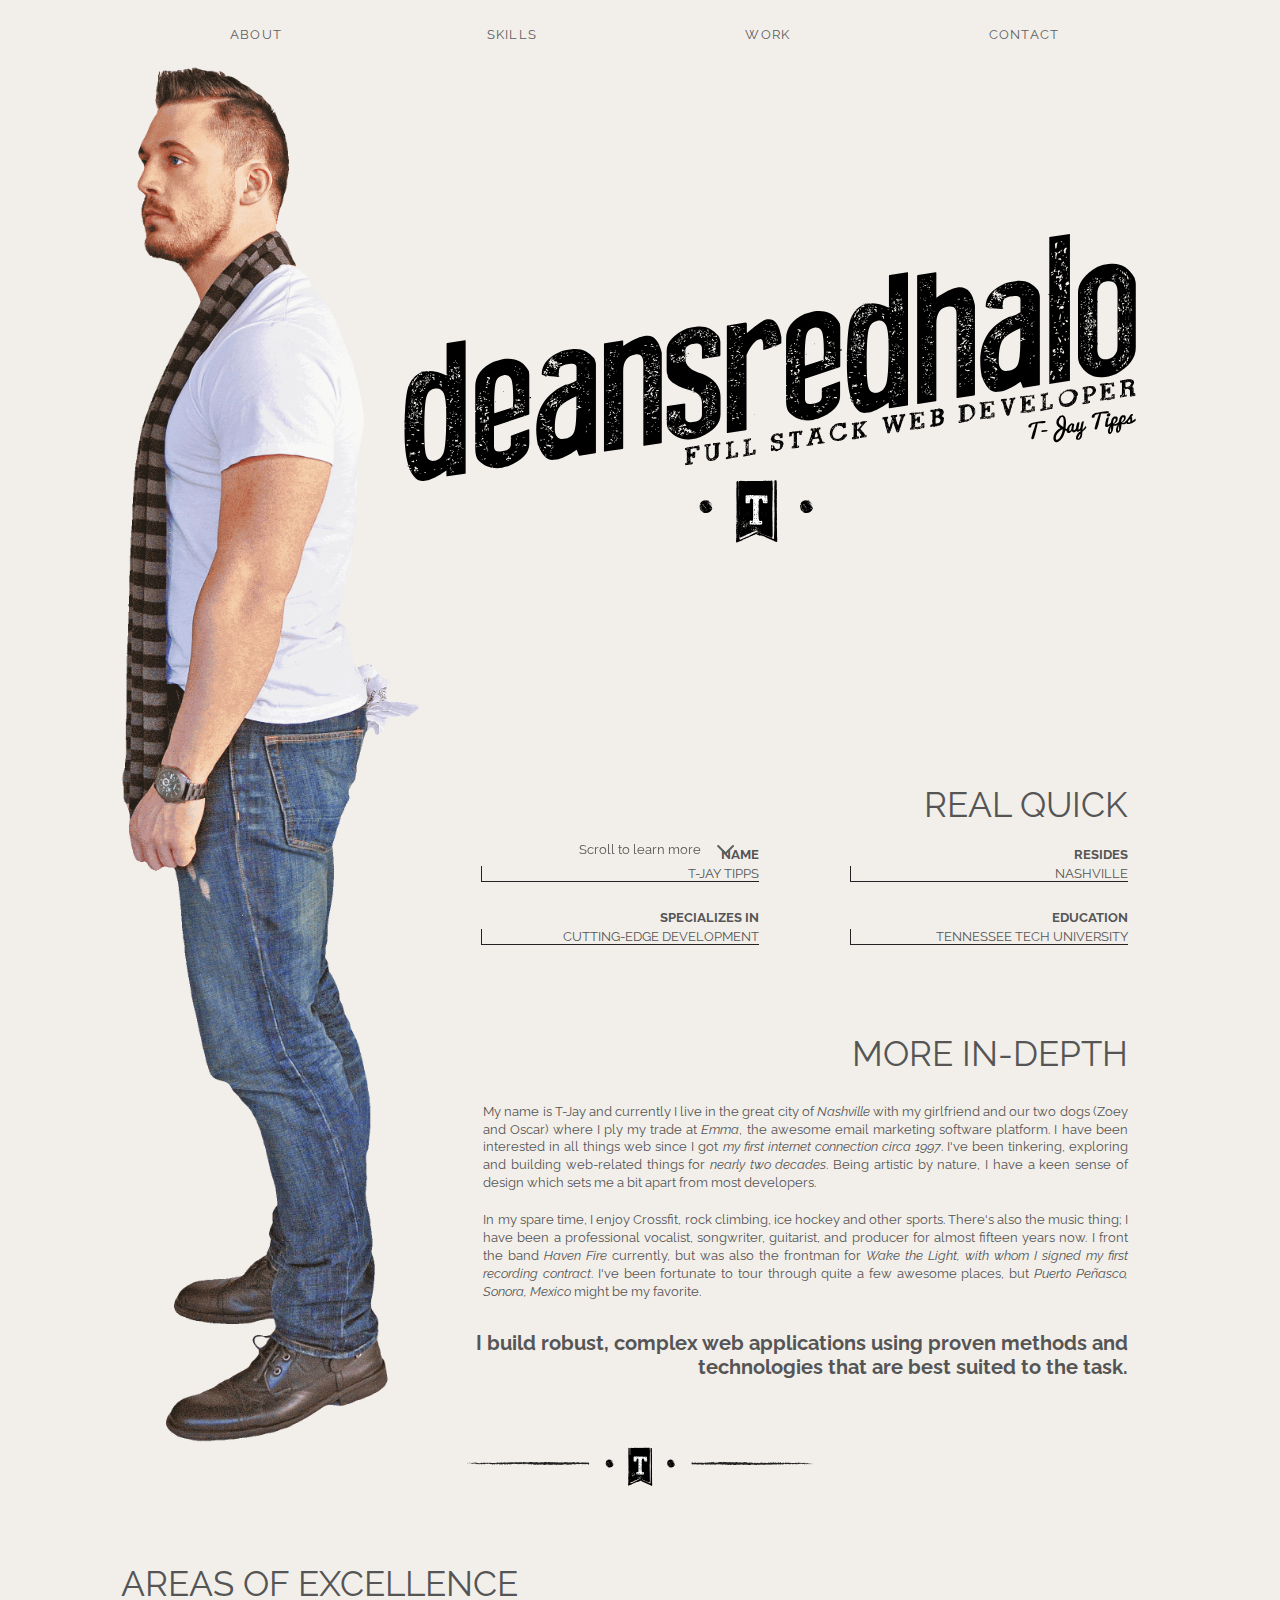
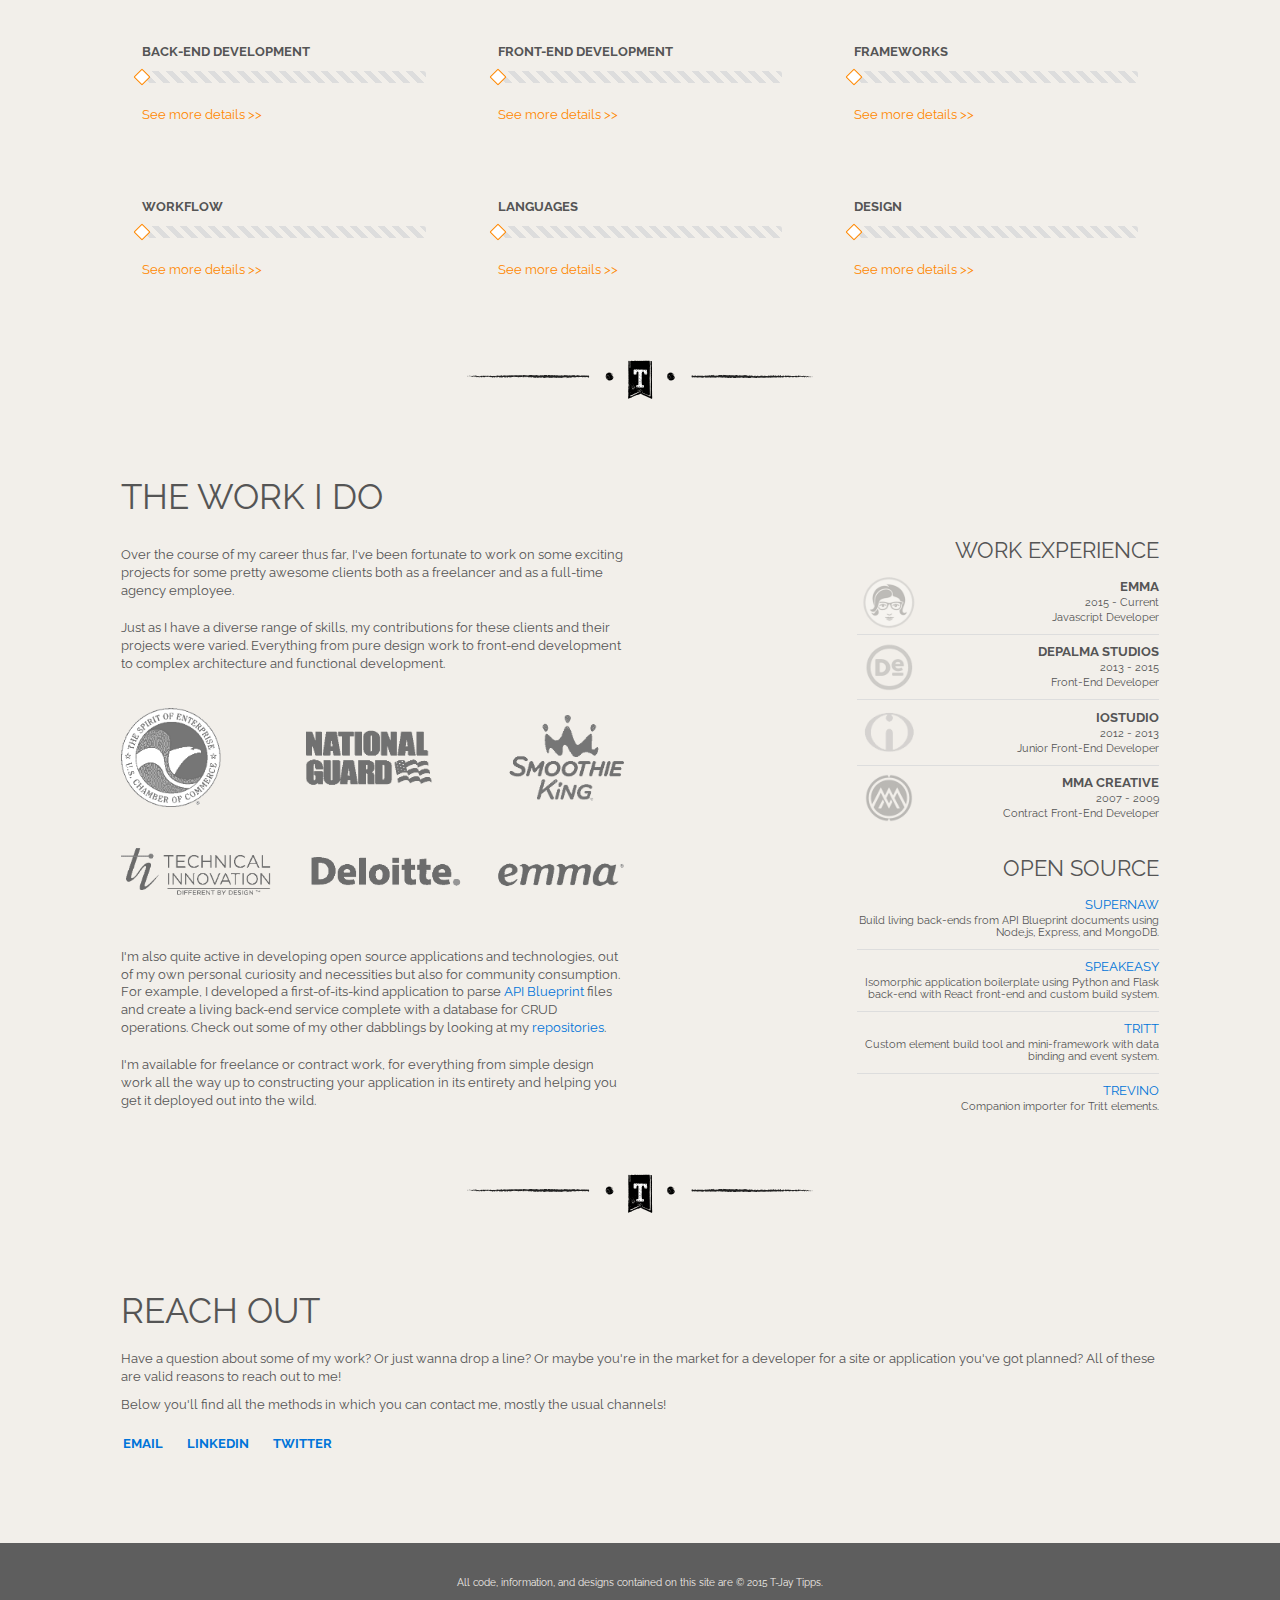
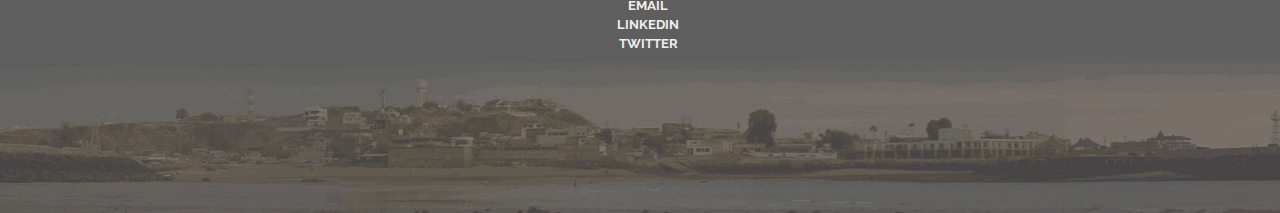
<file: index.html>
<!DOCTYPE html>
<html>
  <head>
  </head>
  <head>
    <meta charset="utf8">
    <meta http-equiv="X-UA-Compatible" content="IE=edge, chrome=1">
    <meta name="description" content="Full Stack Web Developer -- Nashville, TN">
    <meta name="author" content="T-Jay Tipps">
    <meta name="viewport" content="width=device-width, initial-scale=1">
    <link href="http://fonts.googleapis.com/css?family=Raleway:400,700,300" rel="stylesheet" type="text/css">
    <link rel="icon" type="image/ico" href="favicon.ico">
    <link rel="apple-touch-icon" href="apple-touch-icon.png">
    <meta property="og:title" content="deansredhalo | T-Jay Tipps">
    <meta property="og:type" content="website">
    <meta property="og:url" content="http://deansredhalo.github.io">
    <meta property="og:image" content="http://deansredhalo.github.io/img/logo2.svg">
    <meta property="og:description" content="Full Stack Web Developer -- Nashville, TN">
    <meta name="twitter:card" content="summary_large_image">
    <meta name="twitter:site" content="@tjaytipps">
    <meta name="twitter:creator" content="@tjaytipps">
    <meta name="twitter:title" content="T-Jay Tipps">
    <meta name="twitter:description" content="Full Stack Web Developer -- Nashville, TN">
    <meta name="twitter:image:src" content="http://deansredhalo.github.io/img/logo2.svg">
    <title>T-Jay Tipps</title><link rel='stylesheet' href='stylus/site.css' />
  </head>
  <body class="home"> 
    <header role="banner">
      <nav role="navigation"><span><a rel="about">About</a></span><span><a rel="skills">Skills</a></span><span><a rel="work">Work</a></span><span><a rel="contact">Contact</a></span>
      </nav>
    </header>
    <div class="container">
      <div class="hero gutter">
        <div class="masthead"><img src="img/masthead.gif"></div>
        <div class="splash">
          <div class="logo"></div>
        </div>
        <div class="content-block quick-content">
          <section role="about" class="gutter">
            <h3>Real quick</h3>
            <div class="quick-content-blurbs">
              <div class="blurb">
                <label>Name</label><span>T-Jay Tipps</span>
              </div>
              <div class="blurb">
                <label>Resides</label><span>Nashville</span>
              </div>
              <div class="blurb">
                <label>Specializes in</label><span>Cutting-edge development</span>
              </div>
              <div class="blurb">
                <label>Education</label><span>Tennessee Tech University</span>
              </div>
            </div>
          </section>
        </div>
        <div class="content-block quick-content">
          <section role="more" class="gutter">
            <h3>More in-depth</h3>
            <p>
               
              My name is T-Jay and currently I live in the 
              great city of <i>Nashville</i> with my girlfriend and our two dogs (Zoey and Oscar) 
              where I ply my trade at <i>Emma</i>, the awesome email 
              marketing software platform. I have been interested in all things web since I
              got <i>my first internet connection circa 1997</i>. I've been tinkering, exploring
              and building web-related things for <i>nearly two decades</i>. Being artistic by nature, 
              I have a keen sense of design
              which sets me a bit apart from most developers. 
            </p>
            <p>
              In my spare time, I enjoy Crossfit, rock climbing, ice hockey and other sports.
              There's also the music thing;
              I have been a professional vocalist, songwriter, guitarist, and producer for almost fifteen years now.  I front
              the band <i>Haven Fire</i> currently, but was also the frontman for <i>Wake the Light, with whom I signed my first
              recording contract</i>.  I've been fortunate to tour through quite a few
              awesome places, but <i>Puerto Pe&ntilde;asco, Sonora, Mexico</i> might be my favorite.
            </p>
            <blockquote>I build robust, complex web applications using proven methods and technologies that are best suited to the task.</blockquote>
          </section>
        </div>
      </div>
      <div class="content-block has-separator">
        <section role="skills" class="gutter">
          <h3>Areas of excellence</h3>
          <div class="skills">
            <label>Back-end Development</label>
            <div class="skills-track">
              <div class="skills-highlight">
                <div class="skills-diamond"></div>
              </div>
            </div>
            <div class="see-details"><span class="open">See more details &gt;&gt;</span><span class="close">&times;</span>
              <div class="details">
                <ul>
                  <li>Database management</li>
                  <li>Authentication/validation</li>
                  <li>Asset piping</li>
                  <li>API development</li>
                </ul>
                <p>Technologies of note: <strong>MongoDB, Node.js</strong></p>
              </div>
            </div>
          </div>
          <div class="skills">
            <label>Front-end Development</label>
            <div class="skills-track">
              <div class="skills-highlight">
                <div class="skills-diamond"></div>
              </div>
            </div>
            <div class="see-details"><span class="open">See more details &gt;&gt;</span><span class="close">&times;</span>
              <div class="details">
                <ul>
                  <li>HTML5</li>
                  <li>CSS3/4</li>
                  <li>Web components spec</li>
                  <li>Responsive development</li>
                </ul>
                <p>Technologies of note: <strong>Sass, Stylus, Polymer, jQuery</strong></p>
              </div>
            </div>
          </div>
          <div class="skills">
            <label>Frameworks</label>
            <div class="skills-track">
              <div class="skills-highlight">
                <div class="skills-diamond"></div>
              </div>
            </div>
            <div class="see-details"><span class="open">See more details &gt;&gt;</span><span class="close">&times;</span>
              <div class="details">
                <ul>
                  <li>Flux architecture</li>
                  <li>MVC</li>
                  <li>MVVM</li>
                </ul>
                <p>Technologies of note: <strong>React, Angular, Backbone, Meteor, Django, Flask</strong></p>
              </div>
            </div>
          </div>
          <div class="skills">
            <label>Workflow</label>
            <div class="skills-track">
              <div class="skills-highlight">
                <div class="skills-diamond"></div>
              </div>
            </div>
            <div class="see-details"><span class="open">See more details &gt;&gt;</span><span class="close">&times;</span>
              <div class="details">
                <ul>
                  <li>Task runners</li>
                  <li>Build systems</li>
                  <li>Version control</li>
                  <li>Scaffolding</li>
                  <li>Dependency management</li>
                </ul>
                <p>Technologies of note: <strong>Grunt, Gulp, Webpack, Browserify, Git, Yeoman, Bower, npm</strong></p>
              </div>
            </div>
          </div>
          <div class="skills">
            <label>Languages</label>
            <div class="skills-track">
              <div class="skills-highlight">
                <div class="skills-diamond"></div>
              </div>
            </div>
            <div class="see-details"><span class="open">See more details &gt;&gt;</span><span class="close">&times;</span>
              <div class="details">
                <ul>
                  <li>Functional programming</li>
                  <li>Object-oriented programming</li>
                  <li>Compiled languages</li>
                </ul>
                <p>Technologies of note: <strong>Javascript, Python, Ruby, Java, Objective-C/Swift</strong></p>
              </div>
            </div>
          </div>
          <div class="skills">
            <label>Design</label>
            <div class="skills-track">
              <div class="skills-highlight">
                <div class="skills-diamond"></div>
              </div>
            </div>
            <div class="see-details"><span class="open">See more details &gt;&gt;</span><span class="close">&times;</span>
              <div class="details">
                <ul>
                  <li>Graphics</li>
                  <li>Branding</li>
                  <li>Typography</li>
                  <li>User experience</li>
                </ul>
                <p>Technologies of note: <strong>Photoshop, Illustrator, Sketch, InVision</strong></p>
              </div>
            </div>
          </div>
        </section>
      </div>
      <div class="content-block has-separator">
        <section role="work" class="gutter">
          <h3>The work I do</h3>
          <div class="work">
            <p>
               
              Over the course of my career thus far, I've been fortunate to work on some exciting
              projects for some pretty awesome clients both as a freelancer and as a full-time
              agency employee.
            </p>
            <p>
              Just as I have a diverse range of skills, my contributions for these clients and their
              projects were varied.  Everything from pure design work to front-end development to complex
              architecture and functional development. 
            </p>
            <div class="work-clients"></div>
            <div class="work-clients"></div>
            <p>
              I'm also quite active in developing open source applications and technologies, out of my own
              personal curiosity and necessities but also for community consumption. For example, I developed
              a first-of-its-kind application to parse <a href="http://www.apiblueprint.org/" target="_blank">
              API Blueprint</a> files and create a living back-end service complete with a database for CRUD
              operations. Check out some of my other dabblings by looking at my 
              <a href="https://github.com/deansredhalo?tab=repositoriesrepositories" target="_blank">repositories</a>.
            </p>
            <p>
              I'm available for freelance or contract work, for everything from simple design work all the way
              up to constructing your application in its entirety and helping you get it deployed out into the
              wild.
            </p>
          </div>
          <div class="work">
            <h5>Work Experience</h5>
            <div class="work-experience">
              <div class="work-experience-item">
                <label>Emma</label><span>2015 - Current</span><span>Javascript Developer</span>
              </div>
              <div class="work-experience-item">
                <label>DePalma Studios</label><span>2013 - 2015</span><span>Front-End Developer</span>
              </div>
              <div class="work-experience-item">
                <label>iostudio</label><span>2012 - 2013</span><span>Junior Front-End Developer</span>
              </div>
              <div class="work-experience-item">
                <label>MMA Creative</label><span>2007 - 2009</span><span>Contract Front-End Developer</span>
              </div>
            </div>
            <h5>Open Source</h5>
            <div class="open-source">
              <div class="open-source-item">
                <label> <a href="https://www.npmjs.com/package/supernaw" target="_blank">Supernaw</a></label><span>Build living back-ends from API Blueprint documents using Node.js, Express, and MongoDB.</span>
              </div>
              <div class="open-source-item">
                <label> <a href="https://www.github.com/deansredhalo/speakeasy" target="_blank">Speakeasy</a></label><span>
                  Isomorphic application boilerplate using Python and Flask back-end with React front-end
                  and custom build system.</span>
              </div>
              <div class="open-source-item">
                <label> <a href="https://www.github.com/deansredhalo/tritt" target="_blank">Tritt</a></label><span>Custom element build tool and mini-framework with data binding and event system.</span>
              </div>
              <div class="open-source-item">
                <label> <a href="https://www.github.com/deansredhalo/trevino" target="_blank">Trevino</a></label><span>Companion importer for Tritt elements.</span>
              </div>
            </div>
          </div>
        </section>
      </div>
      <div class="content-block has-separator">
        <section role="contact" class="gutter">
          <h3>Reach out</h3>
          <p>
            Have a question about some of my work? Or just wanna drop a line? Or maybe you're in the market for
            a developer for a site or application you've got planned? All of these are valid reasons to reach
            out to me!
          </p>
          <p>
             
            Below you'll find all the methods in which you can contact me, mostly the usual channels!
          </p>
          <div class="contact-options">
            <ul>
              <li><a href="mailto: deansredhalo@gmail.com">
                  <label>Email</label></a></li>
              <li><a href="https://www.linkedin.com/in/tjaytipps" target="_blank">
                  <label>LinkedIn</label></a></li>
              <li><a href="https://www.twitter.com/tjaytipps" target="_blank">
                  <label>Twitter</label></a></li>
            </ul>
          </div>
        </section>
      </div>
    </div>
    <div class="scroll-helper"><span>Scroll to learn more<span class="scroll-helper-arrow">
          <svg version="1.1" xmlns="http://www.w3.org/2000/svg" xmlns:xlink="http://www.w3.org/1999/xlink" x="0px" y="0px" viewbox="0 0 86.5 49" enable-background="new 0 0 86.5 49" xml:space="preserve" class="arrow bounce">
            <line fill="none" stroke="#5E5E5E" stroke-width="10" stroke-linecap="round" stroke-miterlimit="10" x1="5.3" y1="5.4" x2="43.1" y2="43.2"></line>
            <line fill="none" stroke="#5E5E5E" stroke-width="10" stroke-linecap="round" stroke-miterlimit="10" x1="81.1" y1="5.4" x2="43.3" y2="43.2"></line>
          </svg></span></span></div>
    <footer role="contentinfo">
      <div class="footer-item">
        <p>All code, information, and designs contained on this site are &copy; 2015 T-Jay Tipps.</p>
      </div>
      <div class="footer-item">
        <ul>
          <li><a href="mailto: deansredhalo@gmail.com">
              <label>Email</label></a></li>
          <li><a href="https://www.linkedin.com/in/tjaytipps" target="_blank">
              <label>LinkedIn</label></a></li>
          <li><a href="https://www.twitter.com/tjaytipps" target="_blank">
              <label>Twitter</label></a></li>
        </ul>
      </div>
    </footer><script src='js/build.js'></script>
  </body>
</html>
</file>
<file: stylus/site.css>
html {
  font-family: sans-serif;
  -ms-text-size-adjust: 100%;
  -webkit-text-size-adjust: 100%;
}
body {
  margin: 0;
}
article,
aside,
details,
figcaption,
figure,
footer,
header,
hgroup,
main,
nav,
section,
summary {
  display: block;
}
audio,
canvas,
progress,
video {
  display: inline-block;
  vertical-align: baseline;
}
audio:not([controls]) {
  display: none;
  height: 0;
}
[hidden],
template {
  display: none;
}
a {
  background: transparent;
}
a:active,
a:hover {
  outline: 0;
}
abbr[title] {
  border-bottom: 1px dotted;
}
b,
strong {
  font-weight: bold;
}
dfn {
  font-style: italic;
}
h1 {
  font-size: 2em;
  margin: 0.67em 0;
}
mark {
  background: #ff0;
  color: #000;
}
small {
  font-size: 80%;
}
sub,
sup {
  font-size: 75%;
  line-height: 0;
  position: relative;
  vertical-align: baseline;
}
sup {
  top: -0.5em;
}
sub {
  bottom: -0.25em;
}
img {
  border: 0;
}
svg:not(:root) {
  overflow: hidden;
}
figure {
  margin: 1em 40px;
}
hr {
  box-sizing: content-box;
  height: 0;
}
pre {
  overflow: auto;
}
code,
kbd,
pre,
samp {
  font-family: 'Bitstream Vera Sans Mono', Consolas, Courier, monospace, 'Bitstream Vera Sans Mono', Consolas, Courier, monospace;
  font-size: 1em;
}
button,
input,
optgroup,
select,
textarea {
  color: inherit;
  font: inherit;
  margin: 0;
}
button {
  overflow: visible;
}
button,
select {
  text-transform: none;
}
button,
html input[type="button"],
input[type="reset"],
input[type="submit"] {
  -webkit-appearance: button;
  cursor: pointer;
}
button[disabled],
html input[disabled] {
  cursor: default;
}
button::-moz-focus-inner,
input::-moz-focus-inner {
  border: 0;
  padding: 0;
}
input {
  line-height: normal;
}
input[type="checkbox"],
input[type="radio"] {
  box-sizing: border-box;
  padding: 0;
}
input[type="number"]::-webkit-inner-spin-button,
input[type="number"]::-webkit-outer-spin-button {
  height: auto;
}
input[type="search"] {
  -webkit-appearance: textfield;
  box-sizing: content-box;
}
input[type="search"]::-webkit-search-cancel-button,
input[type="search"]::-webkit-search-decoration {
  -webkit-appearance: none;
}
fieldset {
  border: 1px solid #c0c0c0;
  margin: 0 2px;
  padding: 0.35em 0.625em 0.75em;
}
legend {
  border: 0;
  padding: 0;
}
textarea {
  overflow: auto;
}
optgroup {
  font-weight: bold;
}
table {
  border-collapse: collapse;
  border-spacing: 0;
}
td,
th {
  padding: 0;
}
html {
  font-size: 16px;
  font-size: 100%;
}
body {
  font-family: "Helvetica Neue", HelveticaNeue, Helvetica, Arial, sans-serif;
  color: #555;
  -webkit-font-smoothing: antialiased;
  -webkit-text-size-adjust: 100%;
  -ms-text-size-adjust: 100%;
  font-size-adjust: auto;
}
b {
  font-weight: bold;
}
i {
  font-style: italic;
}
strong {
  font-weight: bold;
}
em {
  font-style: italic;
}
h1 {
  font-size: 38.4px;
  font-size: 2.4rem;
  text-rendering: optimizelegibility;
  font-weight: bold;
  margin: 0.75em 0;
  line-height: 1.6em;
}
h2 {
  font-size: 28.8px;
  font-size: 1.8rem;
  text-rendering: optimizelegibility;
  font-weight: bold;
  margin: 0.75em 0;
  line-height: 1.6em;
}
h3 {
  font-size: 24px;
  font-size: 1.5rem;
  text-rendering: optimizelegibility;
  font-weight: bold;
  margin: 0.75em 0;
  line-height: 1.6em;
}
h4 {
  font-size: 20.8px;
  font-size: 1.3rem;
  text-rendering: optimizelegibility;
  font-weight: bold;
  margin: 0.75em 0;
  line-height: 1.6em;
}
h5 {
  font-size: 16px;
  font-size: 1rem;
  text-rendering: optimizelegibility;
  font-weight: bold;
  margin: 0.75em 0;
  line-height: 1.6em;
}
h6 {
  font-size: 14.4px;
  font-size: 0.9rem;
  text-rendering: optimizelegibility;
  font-weight: bold;
  margin: 0.75em 0;
  line-height: 1.6em;
  text-transform: uppercase;
}
ul {
  margin: 5px 15px;
  margin: 0.32rem 0.94rem;
  padding-left: 1rem;
}
ul li {
  list-style-type: disc;
  padding: 2px 0;
  padding: 0.125rem;
}
ol {
  margin: 5px 18px;
  margin: 0.32rem 1.125rem;
  padding-left: 1rem;
}
ol li {
  list-style-type: decimal;
  padding: 2px 0;
  padding: 0.125rem;
}
::-moz-selection {
  background: #0074d9;
  color: #494949;
}
::selection {
  background: #0074d9;
  color: #494949;
}
p {
  font-size: 1rem;
  margin: 0.75em 0;
  line-height: 1.6em;
}
small {
  font-size: 55%;
  opacity: 0.6;
  font-weight: normal;
}
a {
  color: #0074d9;
  text-decoration: none;
  -webkit-transition: all .3s ease;
  transition: all .3s ease;
  border-bottom: 1px solid transparent;
}
a:hover {
  border-bottom: 1px solid;
}
a:hover {
  color: #0063b8;
}
a:visited {
  opacity: 0.8;
}
blockquote {
  border-left: 4px solid #0074d9;
  margin: 1em 0;
  padding-left: 1.5em;
}
blockquote:before,
blockquote:after {
  content: "";
  display: table;
}
blockquote:after {
  clear: both;
}
blockquote > p {
  font-weight: 300;
  font-size: 127%;
  font-size: 1.27rem;
  line-height: 127%;
  line-height: 1.27rem;
  margin-top: 0;
}
blockquote > cite,
blockquote > footer,
blockquote > figcaption {
  color: #888;
}
blockquote > cite:before,
blockquote > footer:before,
blockquote > figcaption:before {
  content: '\2014';
}
.hyphenation {
  -ms-word-break: break-all;
  word-break: break-all;
  word-break: break-word;
  -webkit-hyphens: auto;
  -moz-hyphens: auto;
  -ms-hyphens: auto;
  hyphens: auto;
  -webkit-hyphenate-before: 2;
  -webkit-hyphenate-after: 3;
  hyphenate-lines: 3;
}
html {
  box-sizing: border-box;
}
*,
*:before,
*:after {
  box-sizing: inherit;
}
.black {
  color: #000;
}
.white {
  color: #fff;
}
.offwhite {
  color: #f2efea;
}
.bg-oranje {
  background-color: #f80;
}
.bg-dutch {
  background-color: #ffa033;
}
.bg-rusty {
  background-color: #b7410e;
}
body,
html {
  background-color: #f2efea;
  margin: 0;
  padding: 0;
}
.container {
  position: relative;
  clear: both;
  *zoom: 1;
}
.container:before,
.container:after {
  content: '';
  display: table;
}
.container:after {
  clear: both;
}
@media only screen and (max-width: 1050px) {
  .container {
    max-width: 100%;
  }
}
.gutter {
  *zoom: 1;
  width: auto;
  max-width: 1140px;
  float: none;
  display: block;
  margin-right: auto;
  margin-left: auto;
  padding-left: 0;
  padding-right: 0;
  padding: 0 4%;
}
.gutter:before,
.gutter:after {
  content: '';
  display: table;
}
.gutter:after {
  clear: both;
}
.circle {
  border-radius: 50%;
}
nav[role='navigation'] ul {
  margin: 0;
  padding: 0;
}
nav[role='navigation'] ul:before,
nav[role='navigation'] ul:after {
  content: "";
  display: table;
}
nav[role='navigation'] ul:after {
  clear: both;
}
nav[role='navigation'] ul li {
  float: left;
  margin-right: 20px;
  list-style-type: none;
}
nav[role='navigation'] ul li:last-child {
  margin-right: 0;
}
.defaultType,
body,
p,
a,
h1,
h2,
h3,
h4,
h5,
h6,
small,
em,
strong,
input,
button {
  font-family: "Raleway", "Helvetica Neue", "Arial", sans-serif;
  font-weight: normal;
  font-style: normal;
  -webkit-font-smoothing: antialiased;
}
h1 {
  font-size: 64px;
  font-size: 4rem;
  text-rendering: optimizelegibility;
  font-weight: bold;
  margin: 0.75em 0;
  line-height: 1.6em;
}
h2 {
  font-size: 48px;
  font-size: 3rem;
  text-rendering: optimizelegibility;
  font-weight: bold;
  margin: 0.75em 0;
  line-height: 1.6em;
}
h3 {
  font-size: 36px;
  font-size: 2.25rem;
  text-rendering: optimizelegibility;
  font-weight: bold;
  margin: 0.75em 0;
  line-height: 1.6em;
}
h4 {
  font-size: 28px;
  font-size: 1.75rem;
  text-rendering: optimizelegibility;
  font-weight: bold;
  margin: 0.75em 0;
  line-height: 1.6em;
}
h5 {
  font-size: 22px;
  font-size: 1.375rem;
  text-rendering: optimizelegibility;
  font-weight: bold;
  margin: 0.75em 0;
  line-height: 1.6em;
}
h6 {
  font-size: 18px;
  font-size: 1.125rem;
  text-rendering: optimizelegibility;
  font-weight: bold;
  margin: 0.75em 0;
  line-height: 1.6em;
  text-transform: uppercase;
}
h1,
h2,
h3,
h4,
h5,
h6 {
  display: block;
  margin: 1rem 0;
  font-weight: normal;
  line-height: 1.3em;
  margin-bottom: 1rem;
}
h1:first-child,
h2:first-child,
h3:first-child,
h4:first-child,
h5:first-child,
h6:first-child {
  margin-top: 0;
}
h1 a,
h2 a,
h3 a,
h4 a,
h5 a,
h6 a {
  color: inherit;
}
a {
  cursor: pointer;
}
label {
  display: block;
  font-size: 1vw;
  font-weight: 700;
  text-transform: uppercase;
}
blockquote {
  border-left: none;
  font-size: 1.6vw;
  font-weight: 700;
}
p {
  font-size: 1vw;
  line-height: 1.4em;
}
::-moz-selection {
  background: #f80;
}
::selection {
  background: #f80;
}
::moz-selection {
  background: #f80;
}
@media only screen and (max-width: 800px) {
  label {
    font-size: 12px;
  }
}
@media only screen and (min-width: 400px) and (max-width: 1050px) {
  label {
    font-size: 16px;
  }
}
@media only screen and (min-width: 400px) and (max-width: 1050px) {
  p {
    font-size: 16px;
  }
}
@media only screen and (max-width: 800px) {
  p {
    font-size: 13px;
  }
}
@media only screen and (min-width: 700px) and (max-width: 1023px) {
  p {
    font-size: 16px;
  }
}
@media only screen and (max-width: 800px) {
  blockquote {
    font-size: 14px;
  }
}
@media only screen and (min-width: 700px) and (max-width: 1023px) {
  blockquote {
    font-size: 18px;
  }
}
.animated {
  -webkit-animation-duration: 0.5s;
  animation-duration: 0.5s;
  -webkit-animation-fill-mode: both;
  animation-fill-mode: both;
}
.over-scale {
  -webkit-animation-name: overscale;
  animation-name: overscale;
  -webkit-animation-duration: 0.6s;
  animation-duration: 0.6s;
  -webkit-animation-delay: 0.3s;
  animation-delay: 0.3s;
  -webkit-animation-timing-function: ease-in-out;
  animation-timing-function: ease-in-out;
}
.delay-1 {
  -webkit-animation-delay: 0.25s;
  animation-delay: 0.25s;
}
.delay-2 {
  -webkit-animation-delay: 0.5s;
  animation-delay: 0.5s;
}
.bounce {
  -webkit-animation: bounce 2s infinite;
  animation: bounce 2s infinite;
}
@-webkit-keyframes overscale {
  0% {
    -webkit-transform: scale(0);
    -ms-transform: scale(0);
    transform: scale(0);
  }
  70% {
    -webkit-transform: scale(1.1);
    -ms-transform: scale(1.1);
    transform: scale(1.1);
  }
  100% {
    -webkit-transform: scale(1);
    -ms-transform: scale(1);
    transform: scale(1);
  }
}
@keyframes overscale {
  0% {
    -webkit-transform: scale(0);
    -ms-transform: scale(0);
    transform: scale(0);
  }
  70% {
    -webkit-transform: scale(1.1);
    -ms-transform: scale(1.1);
    transform: scale(1.1);
  }
  100% {
    -webkit-transform: scale(1);
    -ms-transform: scale(1);
    transform: scale(1);
  }
}
@-webkit-keyframes bounce {
  0%, 20%, 50%, 80%, 100% {
    -webkit-transform: translateY(0);
    -ms-transform: translateY(0);
    transform: translateY(0);
  }
  40% {
    -webkit-transform: translateY(-0.4vw);
    -ms-transform: translateY(-0.4vw);
    transform: translateY(-0.4vw);
  }
  60% {
    -webkit-transform: translateY(-0.2vw);
    -ms-transform: translateY(-0.2vw);
    transform: translateY(-0.2vw);
  }
}
@keyframes bounce {
  0%, 20%, 50%, 80%, 100% {
    -webkit-transform: translateY(0);
    -ms-transform: translateY(0);
    transform: translateY(0);
  }
  40% {
    -webkit-transform: translateY(-0.4vw);
    -ms-transform: translateY(-0.4vw);
    transform: translateY(-0.4vw);
  }
  60% {
    -webkit-transform: translateY(-0.2vw);
    -ms-transform: translateY(-0.2vw);
    transform: translateY(-0.2vw);
  }
}
footer[role="contentinfo"] {
  background-color: #5e5e5e;
  background-image: url("../img/rockypoint.gif");
  background-position: center bottom;
  background-repeat: no-repeat;
  backgrouns-size: cover;
  display: inline-block;
  height: 30vh;
  margin-top: 5vw;
  padding: 2%;
  text-align: center;
  width: 100%;
}
@media only screen and (max-width: 800px) {
  footer[role="contentinfo"] {
    background-image: none;
    height: auto;
  }
}
footer[role="contentinfo"] .footer-item ul {
  color: #f2efea;
  font-size: 0.85vw;
}
footer[role="contentinfo"] .footer-item ul li {
  list-style-type: none;
}
footer[role="contentinfo"] .footer-item ul li label {
  cursor: pointer;
}
footer[role="contentinfo"] .footer-item ul li a {
  color: #f2efea;
}
footer[role="contentinfo"] p {
  color: #f2efea;
  font-size: 0.75vw;
}
@media only screen and (min-width: 400px) and (max-width: 1050px) {
  footer[role="contentinfo"] p {
    font-size: 12px;
  }
}
@media only screen and (max-width: 800px) {
  footer[role="contentinfo"] p {
    font-size: 12px;
  }
}
@media only screen and (max-width: 400px) {
  footer[role="contentinfo"] p {
    font-size: 8px;
  }
}
header[role="banner"] {
  display: inline-block;
  height: 4vh;
  margin-bottom: 2vh;
  padding: 24px 0;
  width: 100%;
}
header[role="banner"] nav {
  display: block;
  text-align: center;
}
header[role="banner"] nav span {
  box-sizing: border-box;
  display: inline-block;
  font-size: 1vw;
  letter-spacing: 0.1em;
  text-transform: uppercase;
  width: 20%;
}
@media only screen and (min-width: 400px) and (max-width: 1050px) {
  header[role="banner"] nav span {
    font-size: 16px;
  }
}
@media only screen and (max-width: 800px) {
  header[role="banner"] nav span {
    font-size: 11px;
    width: 18%;
  }
}
@media only screen and (min-width: 700px) and (max-width: 1023px) {
  header[role="banner"] nav span {
    font-size: 16px;
  }
}
header[role="banner"] nav span a {
  color: #5e5e5e;
  cursor: pointer;
  -webkit-transition: color 0.3s ease-in-out;
  transition: color 0.3s ease-in-out;
}
header[role="banner"] nav span a:hover {
  color: #222;
  -webkit-transition: color 0.3s ease-in-out;
  transition: color 0.3s ease-in-out;
}
.btn {
  font-size: 13px;
  padding: 10px 22px;
  border-radius: 3px;
  background-color: #0074d9;
  color: #fff;
  cursor: pointer;
  font-weight: bold;
  font-family: "Helvetica Neue", HelveticaNeue, Helvetica, Arial, sans-serif;
  line-height: 1em;
  text-align: center;
  text-decoration: none;
  display: inline-block;
  border: none;
}
.btn:hover,
.btn:focus {
  background-color: #006ece;
  color: #f7f7f7;
}
.btn:active {
  background-color: #0068c3;
}
body.error {
  border: 5px solid #ff6347;
  margin: 0;
  border: 1px solid MediumPurple;
}
body.error > * {
  border: 1px solid DarkKhaki;
}
body.error > * > * {
  border: 1px solid MediumTurquoise;
}
body.error > * > * > * {
  border: 1px solid LightSlateGray;
}
body.error > * > * > * > * {
  border: 1px solid LightBlue;
}
body.error > * > * > * > * > * {
  border: 1px solid MediumSlateBlue;
}
body.error > * > * > * > * > * > * {
  border: 1px solid DeepSkyBlue;
}
body.error > * > * > * > * > * > * > * {
  border: 1px solid DarkSeaGreen;
}
body.error img {
  border: 1px solid #f00;
  -webkit-filter: hue-rotate(330deg) contrast(0.75) saturate(6);
  filter: hue-rotate(330deg) contrast(0.75) saturate(6);
}
body.error img[alt] {
  border: 1px solid LimeGreen;
  -webkit-filter: none;
  filter: none;
}
body.error img[alt=""] {
  border: 1px solid #ffd700;
  -webkit-filter: contrast(1) saturate(2);
  filter: contrast(1) saturate(2);
}
body.error a {
  background: rgba(255,0,0,0.1);
  border: 1px solid #f00;
}
body.error a[title] {
  background: none;
  border-color: LimeGreen;
}
body.error style {
  border: block;
}
body.error [style],
body.error style,
body.error [class=""],
body.error [id=""],
body.error a[href="#"] {
  background: rgba(255,220,0,0.2);
  border: 1px solid #ffd700;
}
body.error h1 {
  *zoom: 1;
  float: left;
  clear: none;
  text-align: inherit;
  width: 48.5%;
  margin-left: 0%;
  margin-right: 3%;
}
body.error h1:hover {
  position: relative;
  z-index: 10;
  -webkit-transform: scale(1.2);
  -ms-transform: scale(1.2);
  transform: scale(1.2);
}
body.error h1:before,
body.error h1:after {
  content: '';
  display: table;
}
body.error h1:after {
  clear: both;
}
body.error h1:last-child {
  margin-right: 0%;
}
.hero {
  display: block;
  height: auto;
  width: 100%;
}
@media only screen and (max-width: 800px) {
  .hero {
    height: auto;
    padding: 0;
  }
}
.hero .masthead {
  float: left;
  height: 100%;
  position: relative;
  top: 0;
  width: 21%;
}
@media only screen and (max-width: 800px) {
  .hero .masthead {
    display: none;
  }
}
.hero .masthead img {
  height: auto;
  max-width: 300px;
}
.hero .splash {
  display: inline-block;
  float: right;
  height: 100vh;
  max-height: 700px;
  position: relative;
  width: 75%;
  *zoom: 1;
}
.hero .splash:before,
.hero .splash:after {
  content: '';
  display: table;
}
.hero .splash:after {
  clear: both;
}
@media only screen and (max-width: 800px) {
  .hero .splash {
    height: 85vh;
    width: 100%;
  }
}
@media only screen and (min-width: 700px) and (max-width: 1023px) {
  .hero .splash {
    height: 25vh;
    width: 100%;
  }
}
@media only screen and (max-width: 400px) {
  .hero .splash {
    height: 25vh;
    width: 100%;
  }
}
.hero .splash .logo {
  background-image: url("../img/logo2.svg");
  background-repeat: no-repeat;
  background-size: contain;
  background-position: center center;
  display: block;
  float: right;
  height: 25vw;
  position: relative;
  top: calc(50% - 2vh);
  -webkit-transform: translateY(-52%);
  -ms-transform: translateY(-52%);
  transform: translateY(-52%);
  width: 100%;
}
@media only screen and (min-width: 700px) and (max-width: 1023px) {
  .hero .splash .logo {
    top: 50%;
  }
}
.content-block {
  display: inline-block;
  height: auto;
  padding-bottom: 2%;
  width: 100%;
}
.content-block.has-separator {
  background-image: url("../img/separator.svg");
  background-position: center top;
  background-repeat: no-repeat;
  background-size: 27%;
}
.content-block.has-separator section {
  margin-top: 7vw;
}
.content-block.quick-content {
  float: right;
  height: auto;
  margin-bottom: 2vw;
  width: 75%;
}
@media only screen and (max-width: 800px) {
  .content-block.quick-content {
    width: 100%;
  }
}
.content-block.quick-content:last-of-type {
  height: auto;
}
.content-block.quick-content section h3,
.content-block.quick-content section blockquote {
  text-align: right;
}
@media only screen and (max-width: 800px) {
  .content-block.quick-content section h3,
  .content-block.quick-content section blockquote {
    text-align: left;
  }
}
.content-block.quick-content section p {
  float: right;
  text-align: justify;
  width: 90%;
}
@media only screen and (max-width: 800px) {
  .content-block.quick-content section p {
    width: 100%;
  }
}
.content-block.quick-content section blockquote {
  display: block;
  float: right;
}
@media only screen and (max-width: 800px) {
  .content-block.quick-content section blockquote {
    padding-left: 0;
  }
}
.content-block.quick-content section .quick-content-blurbs {
  display: block;
  width: 100%;
}
.content-block.quick-content section .quick-content-blurbs .blurb {
  *zoom: 1;
  float: left;
  clear: none;
  text-align: inherit;
  width: 48.5%;
  margin-left: 0%;
  margin-right: 3%;
  margin-bottom: 24px;
  text-align: right;
  text-transform: uppercase;
}
.content-block.quick-content section .quick-content-blurbs .blurb:before,
.content-block.quick-content section .quick-content-blurbs .blurb:after {
  content: '';
  display: table;
}
.content-block.quick-content section .quick-content-blurbs .blurb:after {
  clear: both;
}
.content-block.quick-content section .quick-content-blurbs .blurb:last-child {
  margin-right: 0%;
}
@media only screen and (max-width: 800px) {
  .content-block.quick-content section .quick-content-blurbs .blurb {
    text-align: left;
  }
}
.content-block.quick-content section .quick-content-blurbs .blurb:nth-of-type(2) {
  margin-right: 0%;
  float: right;
}
.content-block.quick-content section .quick-content-blurbs .blurb label {
  margin: 4px 0;
}
.content-block.quick-content section .quick-content-blurbs .blurb span {
  border-bottom: 1px solid #222;
  border-left: 1px solid #222;
  display: block;
  float: right;
  font-size: 1vw;
  width: 80%;
}
@media only screen and (min-width: 400px) and (max-width: 1050px) {
  .content-block.quick-content section .quick-content-blurbs .blurb span {
    font-size: 16px;
  }
}
@media only screen and (max-width: 800px) {
  .content-block.quick-content section .quick-content-blurbs .blurb span {
    border: none;
    font-size: 11px;
    width: 100%;
  }
}
@media only screen and (min-width: 700px) and (max-width: 1023px) {
  .content-block.quick-content section .quick-content-blurbs .blurb span {
    font-size: 16px;
  }
}
.content-block section {
  padding-top: 2%;
}
.content-block section h3 {
  font-size: 2.75vw;
  text-transform: uppercase;
}
@media only screen and (max-width: 800px) {
  .content-block section h3 {
    font-size: 20px;
  }
}
.content-block .skills {
  *zoom: 1;
  float: left;
  clear: none;
  text-align: inherit;
  width: 31.33333333333333%;
  margin-left: 0%;
  margin-right: 3%;
  background-color: transparent;
  display: inline-block;
  margin-bottom: 2%;
  padding: 2%;
  -webkit-transition: background-color 0.3s ease-in-out;
  transition: background-color 0.3s ease-in-out;
}
.content-block .skills:before,
.content-block .skills:after {
  content: '';
  display: table;
}
.content-block .skills:after {
  clear: both;
}
.content-block .skills:nth-child(4n) {
  margin-right: 0%;
  float: right;
}
.content-block .skills:nth-child(4n+1) {
  clear: both;
}
@media only screen and (max-width: 800px) {
  .content-block .skills {
    display: block;
    clear: both;
    float: none;
    width: 100%;
    margin-left: auto;
    margin-right: auto;
  }
  .content-block .skills:first-child {
    margin-left: auto;
  }
  .content-block .skills:last-child {
    margin-right: auto;
  }
}
.content-block .skills:last-child {
  float: right;
  margin-right: 0%;
}
.content-block .skills.highlight {
  background-color: rgba(255,255,255,0.45);
  -webkit-transition: background-color 0.3s ease-in-out;
  transition: background-color 0.3s ease-in-out;
}
.content-block .skills .skills-track {
  background: -webkit-repeating-linear-gradient(45deg, transparent, transparent 5px, #ddd 5px, #ddd 10px);
  background: repeating-linear-gradient(45deg, transparent, transparent 5px, #ddd 5px, #ddd 10px);
  border-radius: 3px;
  height: 12px;
  margin: 12px 0 24px 0;
  position: relative;
  width: 100%;
}
.content-block .skills .skills-track .skills-highlight {
  background-color: #f80;
  border-radius: 3px;
  float: left;
  height: 12px;
  left: 0;
  position: absolute;
  top: 0;
  width: 0%;
}
.content-block .skills .skills-track .skills-diamond {
  background-color: #fff;
  border: 1px solid #f80;
  border-radius: 1px;
  float: right;
  height: 12px;
  left: 6px;
  position: relative;
  top: 0;
  width: 12px;
  -webkit-transform: rotate(45deg);
  -ms-transform: rotate(45deg);
  transform: rotate(45deg);
}
.content-block .skills .see-details {
  color: #f80;
  font-size: 1vw;
  height: auto;
  min-height: 30px;
  position: relative;
  width: 100%;
}
@media only screen and (min-width: 400px) and (max-width: 1050px) {
  .content-block .skills .see-details {
    font-size: 16px;
  }
}
@media only screen and (max-width: 800px) {
  .content-block .skills .see-details {
    font-size: 12px;
  }
}
@media only screen and (min-width: 700px) and (max-width: 1023px) {
  .content-block .skills .see-details {
    font-size: 18px;
  }
}
.content-block .skills .see-details > span {
  cursor: pointer;
  opacity: 1;
  -webkit-transition: opacity 0.3s ease-in-out;
  transition: opacity 0.3s ease-in-out;
}
.content-block .skills .see-details > span.hidden {
  opacity: 0;
  -webkit-transition: opacity 0.3s ease-in-out;
  transition: opacity 0.3s ease-in-out;
}
.content-block .skills .see-details .close {
  display: inline-block;
  font-size: 2.75vw;
  opacity: 0;
  position: absolute;
  right: 0;
  top: -18px;
  -webkit-transition: opacity 0.3s ease-in-out;
  transition: opacity 0.3s ease-in-out;
  vertical-align: top;
}
@media only screen and (min-width: 400px) and (max-width: 1050px) {
  .content-block .skills .see-details .close {
    font-size: 40px;
  }
}
@media only screen and (max-width: 800px) {
  .content-block .skills .see-details .close {
    font-size: 32px;
  }
}
@media only screen and (min-width: 700px) and (max-width: 1023px) {
  .content-block .skills .see-details .close {
    font-size: 40px;
  }
}
.content-block .skills .see-details .close.visible {
  opacity: 1;
  -webkit-transition: opacity 0.3s ease-in-out;
  transition: opacity 0.3s ease-in-out;
}
.content-block .skills .see-details .details {
  color: #222;
  display: block;
  height: auto;
  margin: 12px 0;
  max-height: 0;
  min-height: 0;
  overflow: hidden;
  -webkit-transition: all 0.3s ease-in-out;
  transition: all 0.3s ease-in-out;
  width: 100%;
}
.content-block .skills .see-details .details.open {
  max-height: 28vw;
  min-height: 18vw;
  -webkit-transition: all 0.3s ease-in-out;
  transition: all 0.3s ease-in-out;
}
@media only screen and (max-width: 800px) {
  .content-block .skills .see-details .details.open {
    max-height: 38vw;
    min-height: 28vw;
  }
}
@media only screen and (max-width: 400px) {
  .content-block .skills .see-details .details.open {
    max-height: 40vw;
    min-height: 32vw;
  }
}
.content-block .skills .see-details .details ul {
  margin: 0;
  padding-left: 0;
}
.content-block .skills .see-details .details ul li {
  list-style-type: none;
  padding: 0.25rem 0;
}
@media only screen and (min-width: 400px) and (max-width: 1050px) {
  .content-block .skills .see-details .details ul li {
    padding: 0;
  }
}
@media only screen and (max-width: 800px) {
  .content-block .skills .see-details .details ul li {
    padding: 0;
  }
}
.content-block .skills .see-details .details p {
  margin: 1rem 0 0 0;
}
.content-block .skills .see-details .details p strong {
  display: block;
  font-weight: 700;
  margin-top: 0.25rem;
}
.content-block .work {
  *zoom: 1;
  float: left;
  clear: none;
  text-align: inherit;
  width: 48.5%;
  margin-left: 0%;
  margin-right: 3%;
  display: inline-block;
}
.content-block .work:before,
.content-block .work:after {
  content: '';
  display: table;
}
.content-block .work:after {
  clear: both;
}
.content-block .work:last-child {
  margin-right: 0%;
}
@media only screen and (max-width: 800px) {
  .content-block .work {
    display: block;
    clear: both;
    float: none;
    width: 100%;
    margin-left: auto;
    margin-right: auto;
  }
  .content-block .work:first-child {
    margin-left: auto;
  }
  .content-block .work:last-child {
    margin-right: auto;
  }
  .content-block .work:last-of-type {
    margin-top: 5vw;
  }
}
.content-block .work .work-clients {
  display: inline-block;
  background-image: url("../img/logos01.gif");
  background-repeat: no-repeat;
  background-position: center top;
  background-size: 100%;
  float: left;
  height: 9vw;
  margin: 2vw 0;
  width: 100%;
}
@media only screen and (max-width: 800px) {
  .content-block .work .work-clients {
    display: none;
  }
}
.content-block .work .work-clients:last-of-type {
  background-image: url("../img/logos02.gif");
  height: 5vw;
  margin-top: 0;
}
.content-block .work p {
  display: inline-block;
}
.content-block .work h5 {
  margin: 0 0 0.25em 0;
  text-align: right;
  text-transform: uppercase;
}
@media only screen and (max-width: 800px) {
  .content-block .work h5 {
    text-align: left;
  }
}
.content-block .work .work-experience,
.content-block .work .open-source {
  display: inline-block;
  margin: 2% 0 4% 0;
  width: 100%;
}
.content-block .work .work-experience .work-experience-item,
.content-block .work .open-source .work-experience-item {
  background-image: url("../img/emma.png");
  background-position: 0% center;
  background-repeat: no-repeat;
  background-size: contain;
}
.content-block .work .work-experience .work-experience-item:hover,
.content-block .work .open-source .work-experience-item:hover {
  background-position: 1% center;
}
.content-block .work .work-experience .work-experience-item:nth-of-type(2),
.content-block .work .open-source .work-experience-item:nth-of-type(2) {
  background-image: url("../img/de.png");
}
.content-block .work .work-experience .work-experience-item:nth-of-type(3),
.content-block .work .open-source .work-experience-item:nth-of-type(3) {
  background-image: url("../img/io.png");
}
.content-block .work .work-experience .work-experience-item:last-of-type,
.content-block .work .open-source .work-experience-item:last-of-type {
  background-image: url("../img/mma.png");
}
.content-block .work .work-experience .work-experience-item,
.content-block .work .open-source .work-experience-item,
.content-block .work .work-experience .open-source-item,
.content-block .work .open-source .open-source-item {
  background-color: transparent;
  border-bottom: 1px solid #ddd;
  display: block;
  float: right;
  line-height: 1.1;
  padding: 2% 0;
  text-align: right;
  -webkit-transition: all 0.3s ease-in-out;
  transition: all 0.3s ease-in-out;
  width: 60%;
}
@media only screen and (max-width: 800px) {
  .content-block .work .work-experience .work-experience-item,
  .content-block .work .open-source .work-experience-item,
  .content-block .work .work-experience .open-source-item,
  .content-block .work .open-source .open-source-item {
    width: 100%;
  }
}
.content-block .work .work-experience .work-experience-item:hover,
.content-block .work .open-source .work-experience-item:hover,
.content-block .work .work-experience .open-source-item:hover,
.content-block .work .open-source .open-source-item:hover {
  background-color: rgba(255,255,255,0.5);
  -webkit-transition: all 0.3s ease-in-out;
  transition: all 0.3s ease-in-out;
}
.content-block .work .work-experience .work-experience-item:first-of-type,
.content-block .work .open-source .work-experience-item:first-of-type,
.content-block .work .work-experience .open-source-item:first-of-type,
.content-block .work .open-source .open-source-item:first-of-type {
  margin-top: -2%;
}
.content-block .work .work-experience .work-experience-item:last-of-type,
.content-block .work .open-source .work-experience-item:last-of-type,
.content-block .work .work-experience .open-source-item:last-of-type,
.content-block .work .open-source .open-source-item:last-of-type {
  border-bottom: none;
}
.content-block .work .work-experience .work-experience-item span,
.content-block .work .open-source .work-experience-item span,
.content-block .work .work-experience .open-source-item span,
.content-block .work .open-source .open-source-item span {
  display: block;
  font-size: 0.85vw;
  margin-top: 1%;
}
@media only screen and (min-width: 400px) and (max-width: 1050px) {
  .content-block .work .work-experience .work-experience-item span,
  .content-block .work .open-source .work-experience-item span,
  .content-block .work .work-experience .open-source-item span,
  .content-block .work .open-source .open-source-item span {
    font-size: 12px;
  }
}
@media only screen and (max-width: 800px) {
  .content-block .work .work-experience .work-experience-item span,
  .content-block .work .open-source .work-experience-item span,
  .content-block .work .work-experience .open-source-item span,
  .content-block .work .open-source .open-source-item span {
    font-size: 11px;
  }
}
@media only screen and (min-width: 700px) and (max-width: 1023px) {
  .content-block .work .work-experience .work-experience-item span,
  .content-block .work .open-source .work-experience-item span,
  .content-block .work .work-experience .open-source-item span,
  .content-block .work .open-source .open-source-item span {
    font-size: 15px;
  }
}
@media only screen and (max-width: 800px) {
  .content-block .work .work-experience .open-source-item,
  .content-block .work .open-source .open-source-item {
    text-align: left;
  }
}
.content-block .contact-options {
  margin-top: 2%;
}
.content-block .contact-options ul {
  margin: 0;
  padding: 0;
}
.content-block .contact-options ul:before,
.content-block .contact-options ul:after {
  content: "";
  display: table;
}
.content-block .contact-options ul:after {
  clear: both;
}
.content-block .contact-options ul li {
  float: left;
  margin-right: 20px;
  list-style-type: none;
}
.content-block .contact-options ul li:last-child {
  margin-right: 0;
}
.content-block .contact-options ul label {
  cursor: pointer;
}
.scroll-helper {
  bottom: 3vw;
  cursor: pointer;
  display: block;
  font-size: 1vw;
  height: 1.5vw;
  position: fixed;
  text-align: center;
  width: 100%;
}
@media only screen and (min-width: 400px) and (max-width: 1050px) {
  .scroll-helper {
    font-size: 16px;
  }
}
@media only screen and (max-width: 800px) {
  .scroll-helper {
    font-size: 10px;
    display: none;
  }
}
.scroll-helper .scroll-helper-arrow {
  position: absolute;
  height: 1.5vw;
  margin-left: 12px;
  width: 2vw;
}
.scroll-helper .scroll-helper-arrow .arrow {
  display: inline-block;
  cursor: pointer;
  height: 0.75vw;
  position: relative;
  width: 1.5vw;
}

 /*# sourceMappingURL=site.css.map */
</file>
